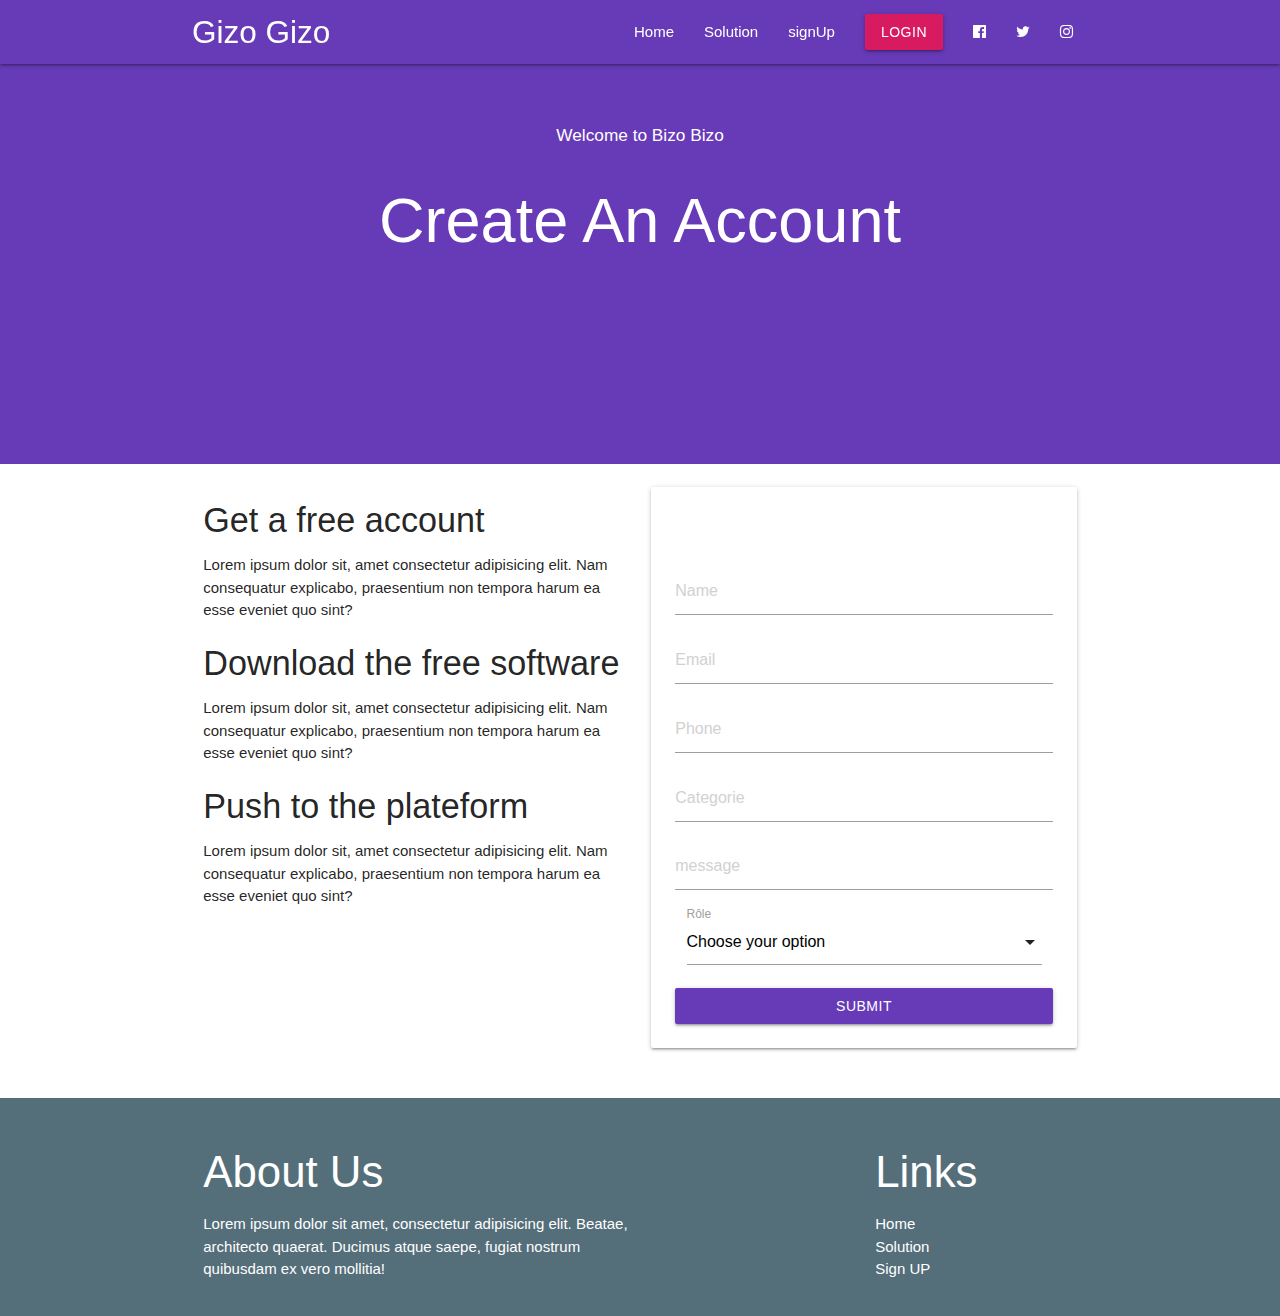
<file: signUp.html>
<!DOCTYPE html>
<html lang="en">
<head>
    <meta charset="UTF-8">
    <meta name="viewport" content="width=device-width, initial-scale=1.0">
    <meta http-equiv="X-UA-Compatible" content="ie=edge">
    <link rel="stylesheet" href="https://cdnjs.cloudflare.com/ajax/libs/font-awesome/4.7.0/css/font-awesome.min.css">
    <link rel="stylesheet" href="https://cdnjs.cloudflare.com/ajax/libs/materialize/1.0.0/css/materialize.min.css">
    <link href="https://fonts.googleapis.com/icon?family=Material+Icons" rel="stylesheet">
    <link rel="stylesheet" href="style.css">
    <title>SignUp</title>
</head>
<body>
        <!-- navbar -->

    <header class=" deep-purple">
        <div class="navbar-fixed">
            <nav class="nav-wrapper deep-purple">
                <div class="container">
                    <a href="#" class="brand-logo">Gizo Gizo</a>
                    <a href="#" data-target="mobile-menu" class="sidenav-trigger">
                        <i class="material-icons">menu</i>
                    </a>
                    <ul class="right hide-on-med-and-down">
                        <li><a class="active" href="index.html">Home</a></li>
                        <li><a href="solution.html">Solution</a></li>
                        <li><a href="signUp.html">signUp</a></li>
                        <li><a data-target="loginModal" href="#loginModal" class="btn pink darken-1 modal-trigger">Login</a></li>
                        <li><a href="#"><i class="fa fa-facebook-official" aria-hidden="true"></i>
                        </a>
                        </li>
                        <li><a href="#"><i class="fa fa-twitter" aria-hidden="true"></i>
                        </a>
                        </li>
                        <li><a href="#"><i class="fa fa-instagram" aria-hidden="true"></i>
                        </a>
                        </li>
                    </ul>
                </div>
            </nav>
        </div>

        <div class="modal" id="loginModal">
            <div class="modal-content">
                <h4>Account Login</h4>
                <p>Loggin to access your account dashboard</p>
                <div class="row">
                    <form class="col s12">
                        <div class="row">
                        <div class="input-field col s12">
                            <i class="material-icons prefix">account_circle</i>
                            <input id="icon_prefix" type="text" class="validate">
                            <label for="icon_prefix">First Name</label>
                        </div>
                        <div class="input-field col s12">
                            <i class="material-icons prefix">phone</i>
                            <input id="icon_telephone" type="tel" class="validate">
                            <label for="icon_telephone">Telephone</label>
                        </div>
                        </div>
                    </form>
                </div>
            </div>
            <div class="modal-footer">
                <a href="#!" class="modal-close waves-effect waves-green btn grey">
                    <i class="fa fa-refresh" aria-hidden="true"></i>
                    RESET PASSWORD
                </a>

                <a href="#!" class="modal-close waves-effect waves-green btn deep-purple">
                    <i class="fa fa-lock" aria-hidden="true"></i>
                    Submit
                </a>
            </div>
        </div>
    

        <ul class="sidenav grey lighten-2" id="mobile-menu">
            <li><a class="active" href="index.html">Home</a></li>
            <li><a href="solution.html">Solution</a></li>
            <li><a href="signUp.html">signUp</a></li>
            <li><a data-target="loginModal" href="#loginModal" class="btn pink darken-1 modal-trigger">Login</a></li>
            <li><a href="#"><i class="fa fa-facebook-official" aria-hidden="true"></i>
            </a>
            </li>
            <li><a href="#"><i class="fa fa-twitter" aria-hidden="true"></i>
            </a>
            </li>
            <li><a href="#"><i class="fa fa-instagram" aria-hidden="true"></i>
            </a>
            </li>
        </ul>

        <div class="container white-text center heightBannierre">
            <h6>Welcome to Bizo Bizo</h6>
            <h1>Create An Account</h1>
        </div>
    </header>


    <section class="section" id="contact">
        <div class="container">
            <div class="row">
                <div class="col s12 m6">
                    <div>
                        <h4>Get a free account</h4>
                        <p>Lorem ipsum dolor sit, amet consectetur
                                adipisicing elit. Nam consequatur explicabo, praesentium non tempora harum ea esse eveniet quo sint?</p>
                    </div>

                    <div>
                        <h4>Download the free software</h4>
                        <p>Lorem ipsum dolor sit, amet consectetur
                                adipisicing elit. Nam consequatur explicabo, praesentium non tempora harum ea esse eveniet quo sint?</p>
                    </div>

                    <div>
                        <h4>Push to the plateform</h4>
                        <p>Lorem ipsum dolor sit, amet consectetur
                                adipisicing elit. Nam consequatur explicabo, praesentium non tempora harum ea esse eveniet quo sint?</p>
                    </div>
                </div>

                <div class="col s12 m6">
                    <div class="card-panel grey-ligthen-3 lighten3">
                        <h5 class="center white-text">Please fill out this form</h5>
                        <div class="input-field">
                            <input type="text" placeholder="Name">
                        </div>

                        <div class="input-field">
                            <input type="text" placeholder="Email">
                        </div>

                        <div class="input-field">
                            <input type="text" placeholder="Phone">
                        </div>

                        <div class="input-field">
                            <input type="text" placeholder="Categorie">
                        </div>

                        <div>
                            <textarea placeholder="message"  name="textarea" class="materialize-textarea" ></textarea>
                        </div>

                        <div class="input-field col s12">
                            <select>
                                <option value="" disabled selected>Choose your option</option>
                                <option value="1">Systeme embarqué</option>
                                <option value="2">Data Science</option>
                                <option value="3">Full Stack</option>
                                <option value="4">FrontEnd Developper</option>
                                <option value="5">BackEnd Developper</option>
                            </select>
                            <label>Rôle</label>
                        </div>

                        <button class="btn deep-purple btnSubmitSignUp" >Submit</button>
                    </div>
                </div>
            </div>
        </div>
    </section>

    <footer class="page-footer blue-grey darken-1">
        <div class="container">
            <div class="row">
                <div class="col s12 m6">
                    <h3>About Us</h3>
                    <p>Lorem ipsum dolor sit amet, consectetur adipisicing elit. Beatae, architecto quaerat. Ducimus atque saepe, fugiat nostrum quibusdam ex vero mollitia!</p>
                </div>

                <div class="col offset-m3 s12 m3">
                    <h3>Links</h3>
                    <ul>
                        <li><a class="white-text" href="#">Home</a></li>
                        <li><a class="white-text" href="#">Solution</a></li>
                        <li><a class="white-text" href="#">Sign UP</a></li>
                    </ul>
                </div>
            </div>
        </div>
    </footer>

<script src="https://code.jquery.com/jquery-3.3.1.min.js"></script>
<script src="https://cdnjs.cloudflare.com/ajax/libs/materialize/1.0.0/js/materialize.min.js"></script>

<script>
        $(document).ready(function(){
            $('.sidenav').sidenav();
            $('.tabs').tabs();
            $('#loginModal').modal();
            $('select').formSelect();

        });  
    </script>
</body>
</html>
</file>
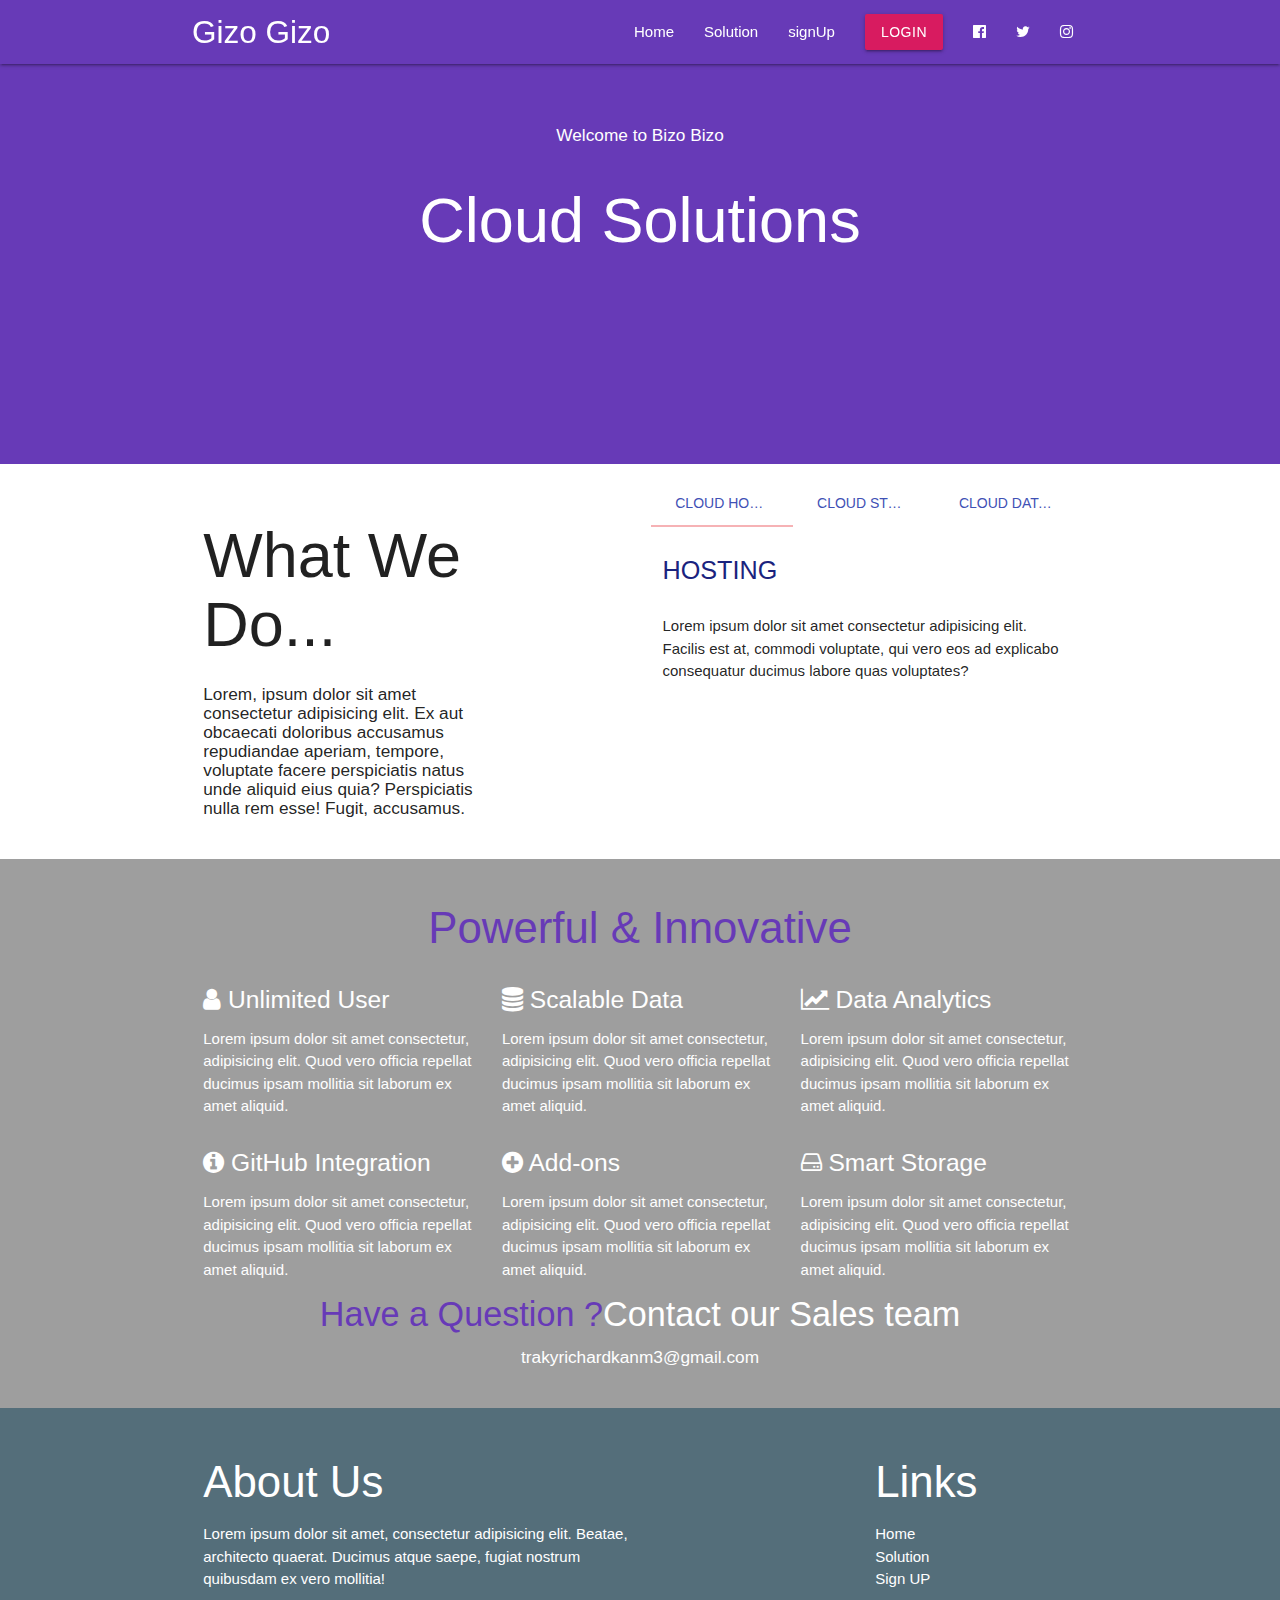
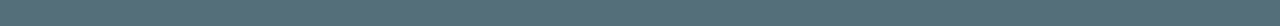
<file: solution.html>
<!DOCTYPE html>
<html lang="en">
<head>
    <meta charset="UTF-8">
    <meta name="viewport" content="width=device-width, initial-scale=1.0">
    <meta http-equiv="X-UA-Compatible" content="ie=edge">
    <link rel="stylesheet" href="https://cdnjs.cloudflare.com/ajax/libs/font-awesome/4.7.0/css/font-awesome.min.css">
    <link rel="stylesheet" href="https://cdnjs.cloudflare.com/ajax/libs/materialize/1.0.0/css/materialize.min.css">
    <link href="https://fonts.googleapis.com/icon?family=Material+Icons" rel="stylesheet">
    <link rel="stylesheet" href="style.css">
    <title>Gizo Gizo</title>
</head>
<body>
        <!-- navbar -->
    <header class=" deep-purple">
        <div class="navbar-fixed">
            <nav class="nav-wrapper deep-purple">
                <div class="container">
                    <a href="#" class="brand-logo">Gizo Gizo</a>
                    <a href="#" data-target="mobile-menu" class="sidenav-trigger">
                        <i class="material-icons">menu</i>
                    </a>
                    <ul class="right hide-on-med-and-down">
                        <li><a class="active" href="index.html">Home</a></li>
                        <li><a href="solution.html">Solution</a></li>
                        <li><a href="signUp.html">signUp</a></li>
                        <li><a data-target="loginModal" href="#loginModal" class="btn pink darken-1 modal-trigger">Login</a></li>
                        <li><a href="#"><i class="fa fa-facebook-official" aria-hidden="true"></i>
                        </a>
                        </li>
                        <li><a href="#"><i class="fa fa-twitter" aria-hidden="true"></i>
                        </a>
                        </li>
                        <li><a href="#"><i class="fa fa-instagram" aria-hidden="true"></i>
                        </a>
                        </li>
                    </ul>
                </div>
            </nav>
        </div>

        <div class="modal" id="loginModal">
            <div class="modal-content">
                <h4>Account Login</h4>
                <p>Loggin to access your account dashboard</p>
                <div class="row">
                    <form class="col s12">
                        <div class="row">
                        <div class="input-field col s12">
                            <i class="material-icons prefix">account_circle</i>
                            <input id="icon_prefix" type="text" class="validate">
                            <label for="icon_prefix">First Name</label>
                        </div>
                        <div class="input-field col s12">
                            <i class="material-icons prefix">phone</i>
                            <input id="icon_telephone" type="tel" class="validate">
                            <label for="icon_telephone">Telephone</label>
                        </div>
                        </div>
                    </form>
                </div>
            </div>
            <div class="modal-footer">
                <a href="#!" class="modal-close waves-effect waves-green btn grey">
                    <i class="fa fa-refresh" aria-hidden="true"></i>
                    RESET PASSWORD
                </a>

                <a href="#!" class="modal-close waves-effect waves-green btn deep-purple">
                    <i class="fa fa-lock" aria-hidden="true"></i>
                    Submit
                </a>
            </div>
        </div>
    

        <ul class="sidenav grey lighten-2" id="mobile-menu">
            <li><a  href="index.html">Home</a></li>
            <li><a href="solution.html">Solution</a></li>
            <li><a href="signUp.html">signUp</a></li>
            <li><a href="#" class="btn pink darken-1">Login</a></li>
            <li><a href="#"><i class="fa fa-facebook-official" aria-hidden="true"></i>
            </a>
            </li>
            <li><a href="#"><i class="fa fa-twitter" aria-hidden="true"></i>
            </a>
            </li>
            <li><a href="#"><i class="fa fa-instagram" aria-hidden="true"></i>
            </a>
            </li>
        </ul>

        <div class="container white-text center heightBannierre">
            <h6>Welcome to Bizo Bizo</h6>
            <h1>Cloud Solutions</h1>
        </div>
    </header>

    <section class="section">
        <div class="container">
            <div class="row">
                <div class="col s12 14 m4">
                    <h1>
                        What We Do...
                    </h1>
                    <h6>Lorem, ipsum dolor sit amet consectetur adipisicing elit. Ex aut obcaecati doloribus accusamus repudiandae aperiam, tempore, voluptate facere perspiciatis natus unde aliquid eius quia? Perspiciatis nulla rem esse! Fugit, accusamus.</h6>
                </div>

                <div class="col s12 m6  offset-m2">
                    <ul class="tabs">
                        <li class="tab col s4"><a href="#hosting" class="indigo-text text-darken">Cloud Hosting
                        </a></li>

                        <li class="tab col s4"><a href="#storage" class="indigo-text text-darken">Cloud Storage
                        </a></li>

                        <li class="tab col s4"><a href="#database" class="indigo-text text-darken">Cloud Database
                        </a></li>
                    </ul>

                    <div class="col s12" id="hosting">
                        <p class="flow-text indigo-text text-darken-4">HOSTING</p>
                        <p>Lorem ipsum dolor sit amet consectetur adipisicing elit. Facilis est at, commodi voluptate, qui vero eos ad explicabo consequatur ducimus labore quas voluptates?</p>
                    </div>

                    <div class="col s12" id="storage">
                        <p class="flow-text indigo-text text-darken-4">STORAGE</p>
                        <p>Lorem ipsum dolor sit amet consectetur adipisicing elit. Facilis est at, commodi voluptate, qui vero eos ad explicabo consequatur ducimus labore quas voluptates?</p>
                    </div>

                    <div class="col s12" id="database">
                        <p class="flow-text indigo-text text-darken-4">DATABASE</p>
                        <p>Lorem ipsum dolor sit amet consectetur adipisicing elit. Facilis est at, commodi voluptate, qui vero eos ad explicabo consequatur ducimus labore quas voluptates?</p>
                    </div>
                </div>
            </div>
        </div>
    </section>


    <section class="section grey">
        <div class="container">
            <div class="row">
                <h3 class="deep-purple-text center">Powerful & Innovative</h3>
                <div class="col s12 m4 white-text">
                    <h5>
                        <i class="fa fa-user" aria-hidden="true"></i>
                        Unlimited User
                    </h5>
                    <p>Lorem ipsum dolor sit amet consectetur, adipisicing elit. Quod vero officia repellat ducimus ipsam mollitia sit laborum ex amet aliquid.</p>
                </div>

                <div class="col s12 m4 white-text">
                    <h5>
                        <i class="fa fa-database" aria-hidden="true"></i>
                        Scalable Data
                    </h5>
                    <p>Lorem ipsum dolor sit amet consectetur, adipisicing elit. Quod vero officia repellat ducimus ipsam mollitia sit laborum ex amet aliquid.</p>
                </div>

                <div class="col s12 m4 white-text">
                    <h5>
                        <i class="fa fa-line-chart" aria-hidden="true"></i>
                        Data Analytics
                    </h5>
                    <p>Lorem ipsum dolor sit amet consectetur, adipisicing elit. Quod vero officia repellat ducimus ipsam mollitia sit laborum ex amet aliquid.</p>
                </div>

                <div class="col s12 m4 white-text">
                    <h5>
                        <i class="fa fa-info-circle" aria-hidden="true"></i>
                        GitHub Integration
                    </h5>
                    <p>Lorem ipsum dolor sit amet consectetur, adipisicing elit. Quod vero officia repellat ducimus ipsam mollitia sit laborum ex amet aliquid.</p>
                </div>

                <div class="col s12 m4 white-text">
                    <h5>
                        <i class="fa fa-plus-circle" aria-hidden="true"></i>
                        Add-ons
                    </h5>
                    <p>Lorem ipsum dolor sit amet consectetur, adipisicing elit. Quod vero officia repellat ducimus ipsam mollitia sit laborum ex amet aliquid.</p>
                </div>

                <div class="col s12 m4 white-text">
                    <h5>
                        <i class="fa fa-hdd-o" aria-hidden="true"></i>
                        Smart Storage
                    </h5>
                    <p>Lorem ipsum dolor sit amet consectetur, adipisicing elit. Quod vero officia repellat ducimus ipsam mollitia sit laborum ex amet aliquid.</p>
                </div>

                <h4 class="deep-purple-text center">Have a Question ?<span class="white-text">Contact our Sales team</span></h4>
                <h6 class="white-text center">trakyrichardkanm3@gmail.com</h6>
            </div>
        </div>
    </section>

    <footer class="page-footer blue-grey darken-1">
        <div class="container">
            <div class="row">
                <div class="col s12 m6">
                    <h3>About Us</h3>
                    <p>Lorem ipsum dolor sit amet, consectetur adipisicing elit. Beatae, architecto quaerat. Ducimus atque saepe, fugiat nostrum quibusdam ex vero mollitia!</p>
                </div>

                <div class="col offset-m3 s12 m3">
                    <h3>Links</h3>
                    <ul>
                        <li><a class="white-text" href="#">Home</a></li>
                        <li><a class="white-text" href="#">Solution</a></li>
                        <li><a class="white-text" href="#">Sign UP</a></li>
                    </ul>
                </div>
            </div>
        </div>
    </footer>

<script src="https://code.jquery.com/jquery-3.3.1.min.js"></script>
<script src="https://cdnjs.cloudflare.com/ajax/libs/materialize/1.0.0/js/materialize.min.js"></script>

<script>
    $(document).ready(function(){
        $('.sidenav').sidenav();
        $('.tabs').tabs();
        $('#loginModal').modal();
    });  
</script>
</body>
</html>
</file>
<file: style.css>
.heightBannierre{
    height: 400px;
    padding-top: 50px;
}

.fdbp{
    background: url('https://tse4.mm.bing.net/th?id=OIP.K_G1rjNinsN9orLHNmViyAHaDb&pid=Api&P=0&w=359&h=167');
    background-color: rgba(30, 30, 201, 0.897);
    background-blend-mode: overlay;
}

.fdbpTitle{
    height: 100px;
}

.listenBtn{
    margin-top: 70px;
}

body {
    display: flex;
    min-height: 100vh;
    flex-direction: column;
  }

  main {
    flex: 1 0 auto;
  }

  .boldText{
      font-weight: bold;
  }

  .btnReadMore{
      height: 45px;
      width: 125px;
      margin-top: 50px;
      margin-bottom: 50px;
  }

  .btnSubmitSignUp{
      width: 100%;
  }
</file>
